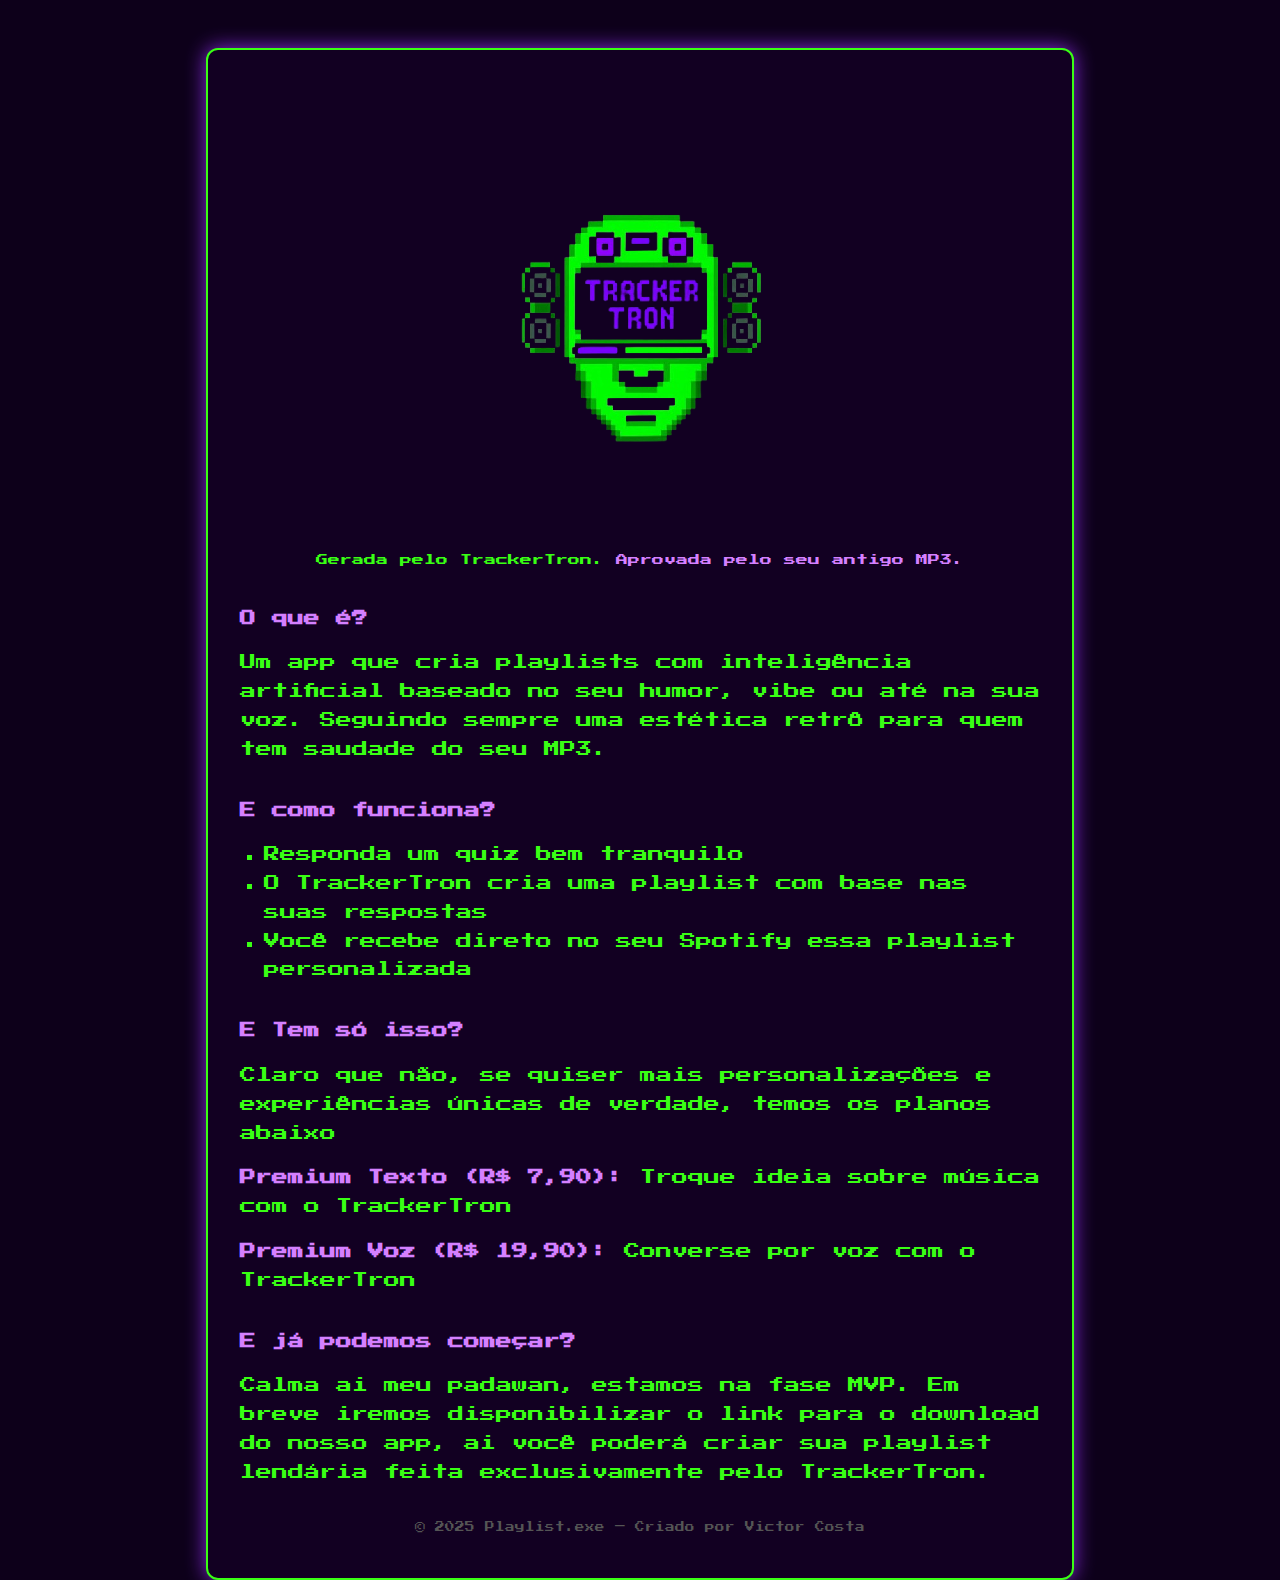
<file: index.html>
<!DOCTYPE html>
<html lang="pt-br">
<head>
  <meta charset="UTF-8">
  <meta name="viewport" content="width=device-width, initial-scale=1">
  <title>Playlist.exe — Playlists geradas por IA</title>
  <link rel="stylesheet" href="styles.css">
  <link href="https://fonts.googleapis.com/css2?family=Press+Start+2P&display=swap" rel="stylesheet">
</head>
<body>
  <div class="terminal">
   <div class="logo-container">
  <img src="trackertron-removebg-preview (1).png" alt="Logo TrackerTron" class="logo-img">
</div>
<p class="subtitle">Gerada pelo TrackerTron. <span class="highlight-roxo">Aprovada pelo seu antigo MP3.</span></p>


    <section class="bloco">
       <h2>O que é?</h2>
      <p>Um app que cria playlists com inteligência artificial baseado no seu humor, vibe ou até na sua voz. Seguindo sempre uma estética retrô para quem tem saudade do seu MP3.</p>
    </section>

    <section class="bloco">
      <h2>E como funciona?</h2>
      <ul>
        <li>Responda um quiz bem tranquilo</li>
        <li>O TrackerTron cria uma playlist com base nas suas respostas</li>
        <li>Você recebe direto no seu Spotify essa playlist personalizada</li>
      </ul>
	 <!--  <p> Tudo isso gratis pq o <span class="highlight-roxo">TrackerTron busca o conhecimento!!.</span></p>-->
    </section>

    <section class="bloco">
      <h2>E Tem só isso?</h2>
	  <p>Claro que não, se quiser mais personalizações e experiências únicas de verdade, temos os planos abaixo</p>
      <p><span class="highlight-roxo"><strong>Premium Texto (R$ 7,90):</span></strong> Troque ideia sobre música com o TrackerTron</p>
      <p> <span class="highlight-roxo"><strong>Premium Voz (R$ 19,90):</span></strong> Converse por voz com o TrackerTron</p>
    </section>

    <section class="bloco">
      <h2>E já podemos começar?</h2>
      <p>Calma ai meu padawan, estamos na fase MVP. Em breve iremos disponibilizar o link para o download do nosso app, ai você poderá criar sua playlist lendária feita exclusivamente pelo TrackerTron.</p>
    </section>

    <footer>
      <p>© 2025 Playlist.exe — Criado por Victor Costa</p>
    </footer>
  </div>
</body>
</html>
</file>
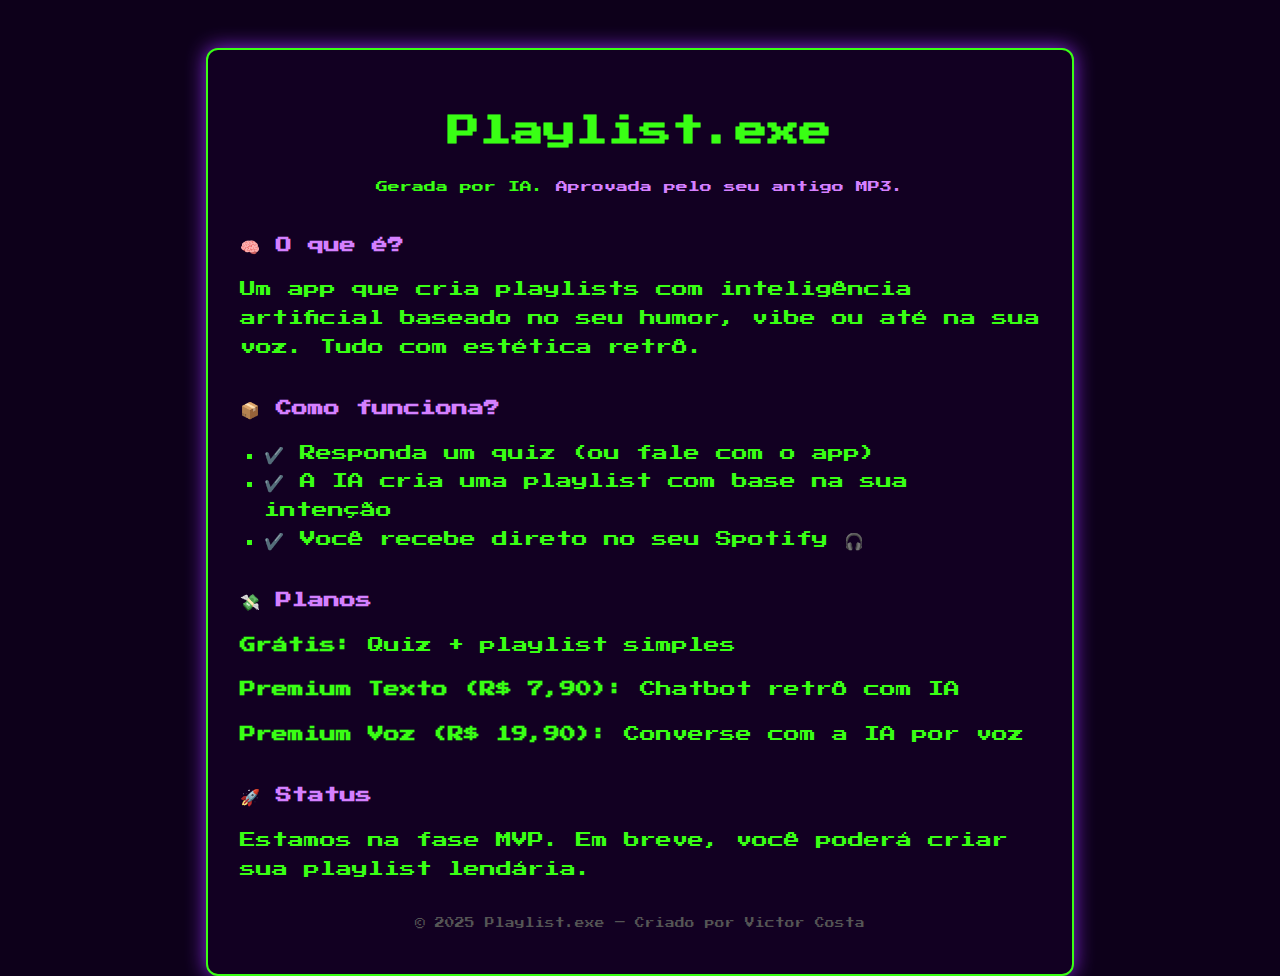
<file: pixel-exe.html>
<!DOCTYPE html>
<html lang="pt-br">
<head>
  <meta charset="UTF-8">
  <meta name="viewport" content="width=device-width, initial-scale=1">
  <title>Playlist.exe — Playlists geradas por IA</title>
  <link rel="stylesheet" href="styles.css">
  <link href="https://fonts.googleapis.com/css2?family=Press+Start+2P&display=swap" rel="stylesheet">
</head>
<body>
  <div class="terminal">
    <h1 class="logo">Playlist.exe</h1>
    <p class="subtitle">Gerada por IA. <span class="highlight-roxo">Aprovada pelo seu antigo MP3.</span></p>

    <section class="bloco">
      <h2>🧠 O que é?</h2>
      <p>Um app que cria playlists com inteligência artificial baseado no seu humor, vibe ou até na sua voz. Tudo com estética retrô.</p>
    </section>

    <section class="bloco">
      <h2>📦 Como funciona?</h2>
      <ul>
        <li>✔️ Responda um quiz (ou fale com o app)</li>
        <li>✔️ A IA cria uma playlist com base na sua intenção</li>
        <li>✔️ Você recebe direto no seu Spotify 🎧</li>
      </ul>
    </section>

    <section class="bloco">
      <h2>💸 Planos</h2>
      <p><strong>Grátis:</strong> Quiz + playlist simples</p>
      <p><strong>Premium Texto (R$ 7,90):</strong> Chatbot retrô com IA</p>
      <p><strong>Premium Voz (R$ 19,90):</strong> Converse com a IA por voz</p>
    </section>

    <section class="bloco">
      <h2>🚀 Status</h2>
      <p>Estamos na fase MVP. Em breve, você poderá criar sua playlist lendária.</p>
    </section>

    <footer>
      <p>© 2025 Playlist.exe — Criado por Victor Costa</p>
    </footer>
  </div>
</body>
</html>
</file>
<file: styles.css>
body {
  background-color: #0d001a;
  color: #39ff14;
  font-family: 'Press Start 2P', monospace;
  margin: 0;
  padding: 0;
  line-height: 1.8;
}

.terminal {
  max-width: 800px;
  margin: 0 auto;
  padding: 2rem;
  background-color: #120022;
  border: 2px solid #39ff14;
  box-shadow: 0 0 20px #8a2be2;
  border-radius: 12px;
  margin-top: 3rem;
}

.logo {
  font-size: 2rem;
  text-align: center;
  color: #39ff14;
  margin-bottom: 1rem;
}

.logo-container {
  display: flex;
  justify-content: center;
  align-items: center;
  margin-top: 40px;
  margin-bottom: 20px;
}

.logo-img {
  max-width: 250px;  /* ajuste conforme o tamanho real do Trackertron */
  height: auto;
  image-rendering: pixelated; /* mantém o visual retrô em pixel art */
}


.subtitle {
  font-size: 0.75rem;
  text-align: center;
  color: #39ff14;
  margin-bottom: 2rem;
}

.highlight-roxo {
  color: #d580ff;
}

.bloco {
  margin-bottom: 2rem;
}

h2 {
  color: #d580ff;
  font-size: 1rem;
  margin-bottom: 0.5rem;
}

ul {
  list-style-type: square;
  padding-left: 1.5rem;
}

footer {
  text-align: center;
  font-size: 0.6rem;
  margin-top: 2rem;
  color: #555;
}
</file>
